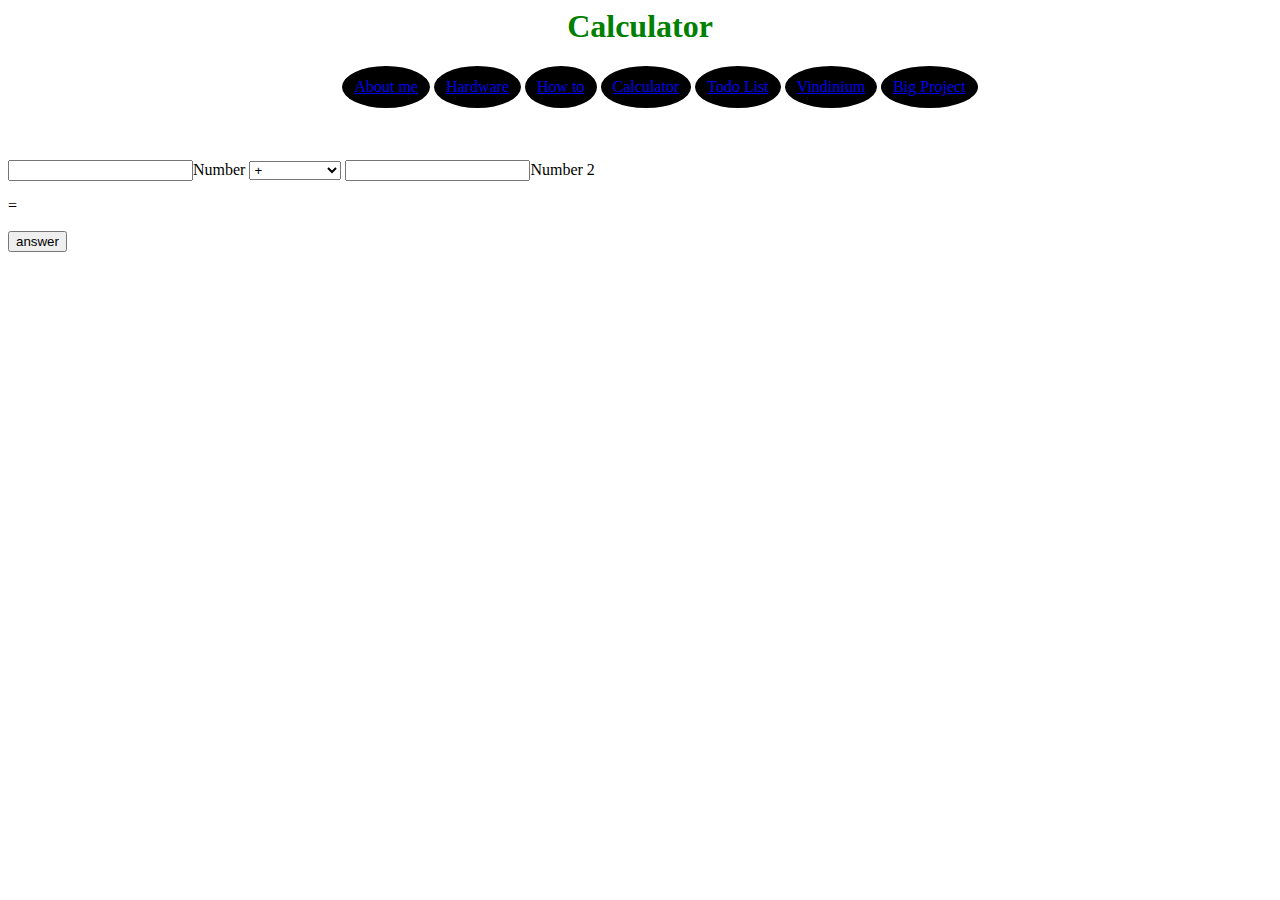
<file: calculator.html>
<html lang="en">
<head>
    <meta charset="UTF-8">
    <title>About me</title>
    <link rel="stylesheet" href="navbar.css" type="text/css" />
    <style>
        .picture {
            width: 300px;
        }
        
        .container > * {
            display: inline-block;
            vertical-align: top;
        }
        .center {
            text-align: center;
        }
        .smaller-image {
            height: 300px;
        }
        .other-image {
            height: 85px;
        }
        .dropbtn {
    background-color: #4CAF50;
    color: white;
    padding: 16px;
    font-size: 16px;
    border: none;
    cursor: pointer;
        }
    </style>
    
<h1 style="text-align:center; color: green">
        Calculator
    </h1>
    

    <ul id="navbar">
        <li><a href="index.html"> About me </a></li>
        <li><a href="hardware.html"> Hardware </a></li>
        <li><a href="how to.html"> How to </a></li>
        <li><a href="calc.html"> Calculator </a></li>
        <li><a href="todo.html">Todo List </a></li>
        <li><a href="vind.html">Vindinium </a></li>
        <li><a href="bigproject.html"> Big Project </a></li>
    </ul>
    
    <body>
        
        <br>
        <br>
        
  <input id="num1">Number</input>
  
<select id="drop">
  <option value="add">+</option>
  <option value="subtract">-</option>
  <option value="multiply">*</option>
  <option value="divide">/</option>
  <option value="square root">Square root</option>
  <option value="percentage">%</option>
</select>

  <input id="num2">Number 2</input>
  <p>=</p>
  
  <button id="btn">answer</button>
  
  <span id=display></span>

<script src="calculator.js"></script>

    </body>
</html>
</file>
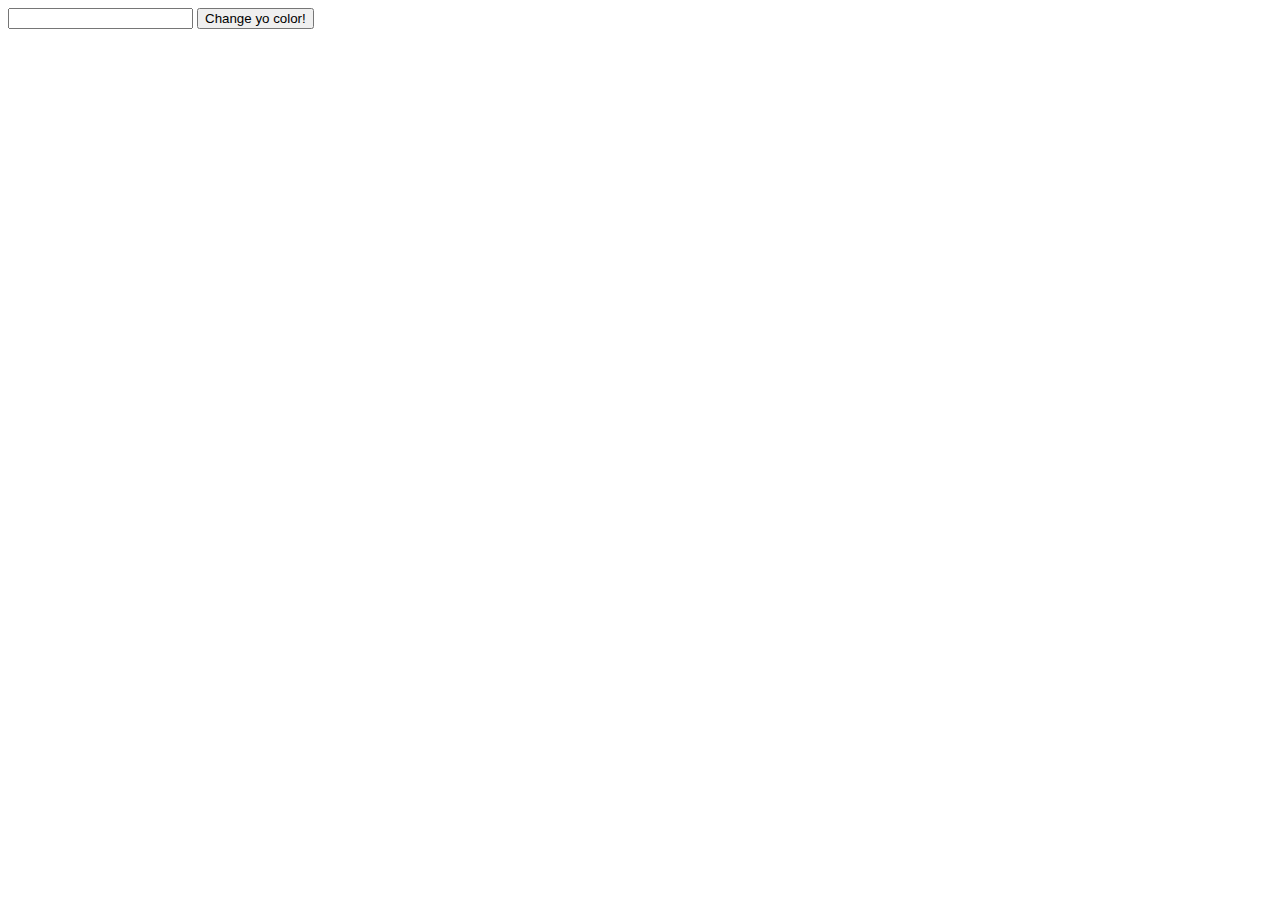
<file: changer.html>
<!doctype html>
<html lang="en">
<head>
    <meta charset="UTF-8">
    <title>Document</title>
</head>
<body>
    <input id="newBGColor">
    <button id="colorChangeButton"> Change yo color! </button>

    <script src="changer.js"></script>
</body>
</html>
</file>
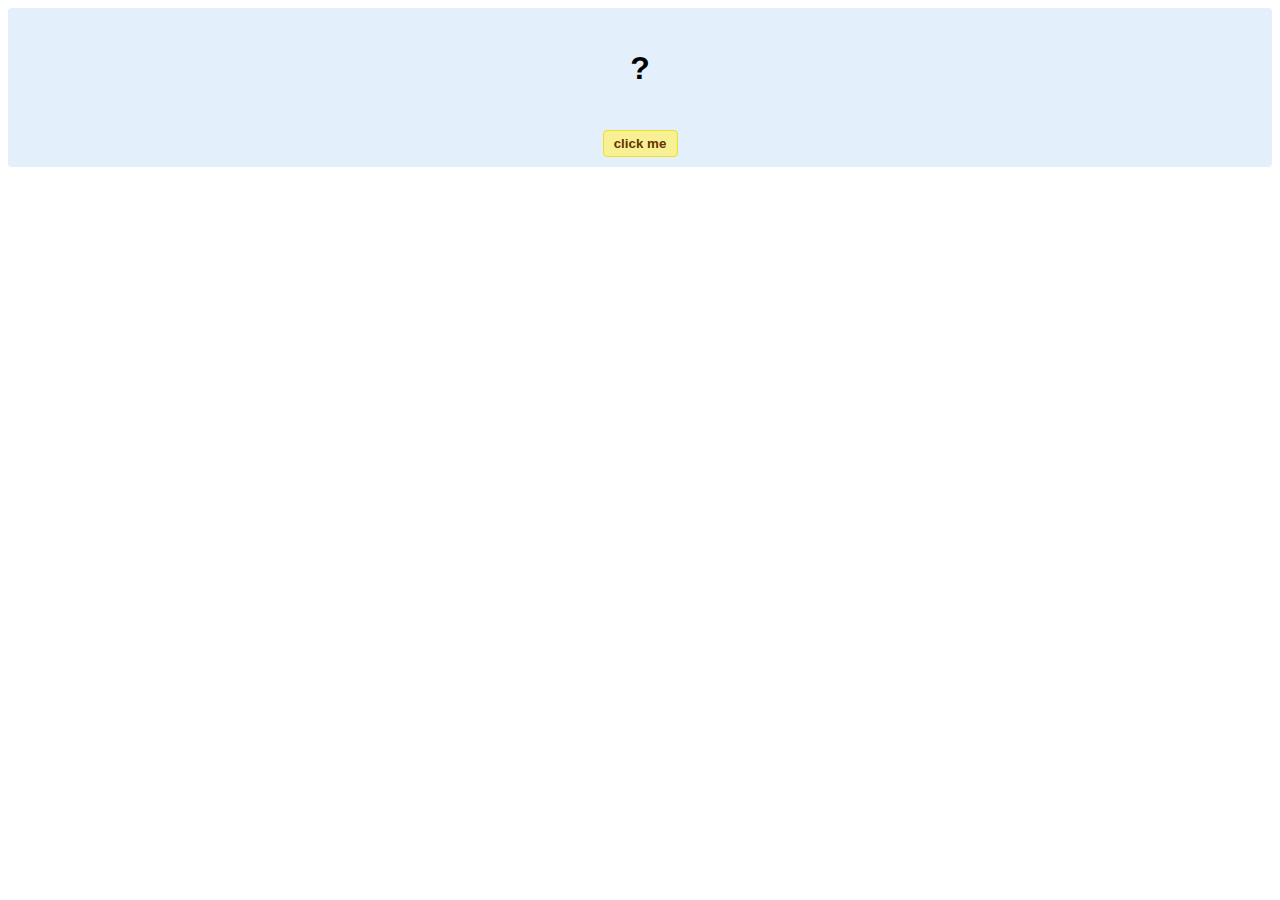
<file: hello-world.html>
<!DOCTYPE html>
<!-- HTML5 Hello world by kirupa - http://www.kirupa.com/html5/getting_your_feet_wet_html5_pg1.htm -->
<html lang="en-us">

<head>
<meta charset="utf-8">
<title>Hello...</title>
<style type="text/css">
#mainContent {
	font-family: Arial, Helvetica, sans-serif;
	font-size: xx-large;
	font-weight: bold;
	background-color: #E3F0FB;
	border-radius: 4px;
	padding: 10px;
	text-align: center;
}
.buttonStyle {
	border-radius: 4px;
	border: thin solid #F0E020;
	padding: 5px;
	background-color: #F8F094;
	font-family: "Segoe UI", Tahoma, Geneva, Verdana, sans-serif;
	font-weight: bold;
	color: #663300;
	width: 75px;
}

.buttonStyle:hover {
	border: thin solid #FFCC00;
	background-color: #FCF9D6;
	color: #996633;
	cursor: pointer;
}
.buttonStyle:active {
	border: thin solid #99CC00;
	background-color: #F5FFD2;
	color: #669900;
	cursor: pointer;
}

</style>
</head>

<body>
<div id="mainContent">
<p id="helloText">?</p>
<button id="clickButton" class="buttonStyle">click me</button>
</div>
<script> 
var myButton = document.getElementById("clickButton");
var myText = document.getElementById("helloText");

myButton.addEventListener('click', doSomething, false)

function doSomething() {
	myText.textContent = "hello, world!";
}
</script>

</body>
</html>
</file>
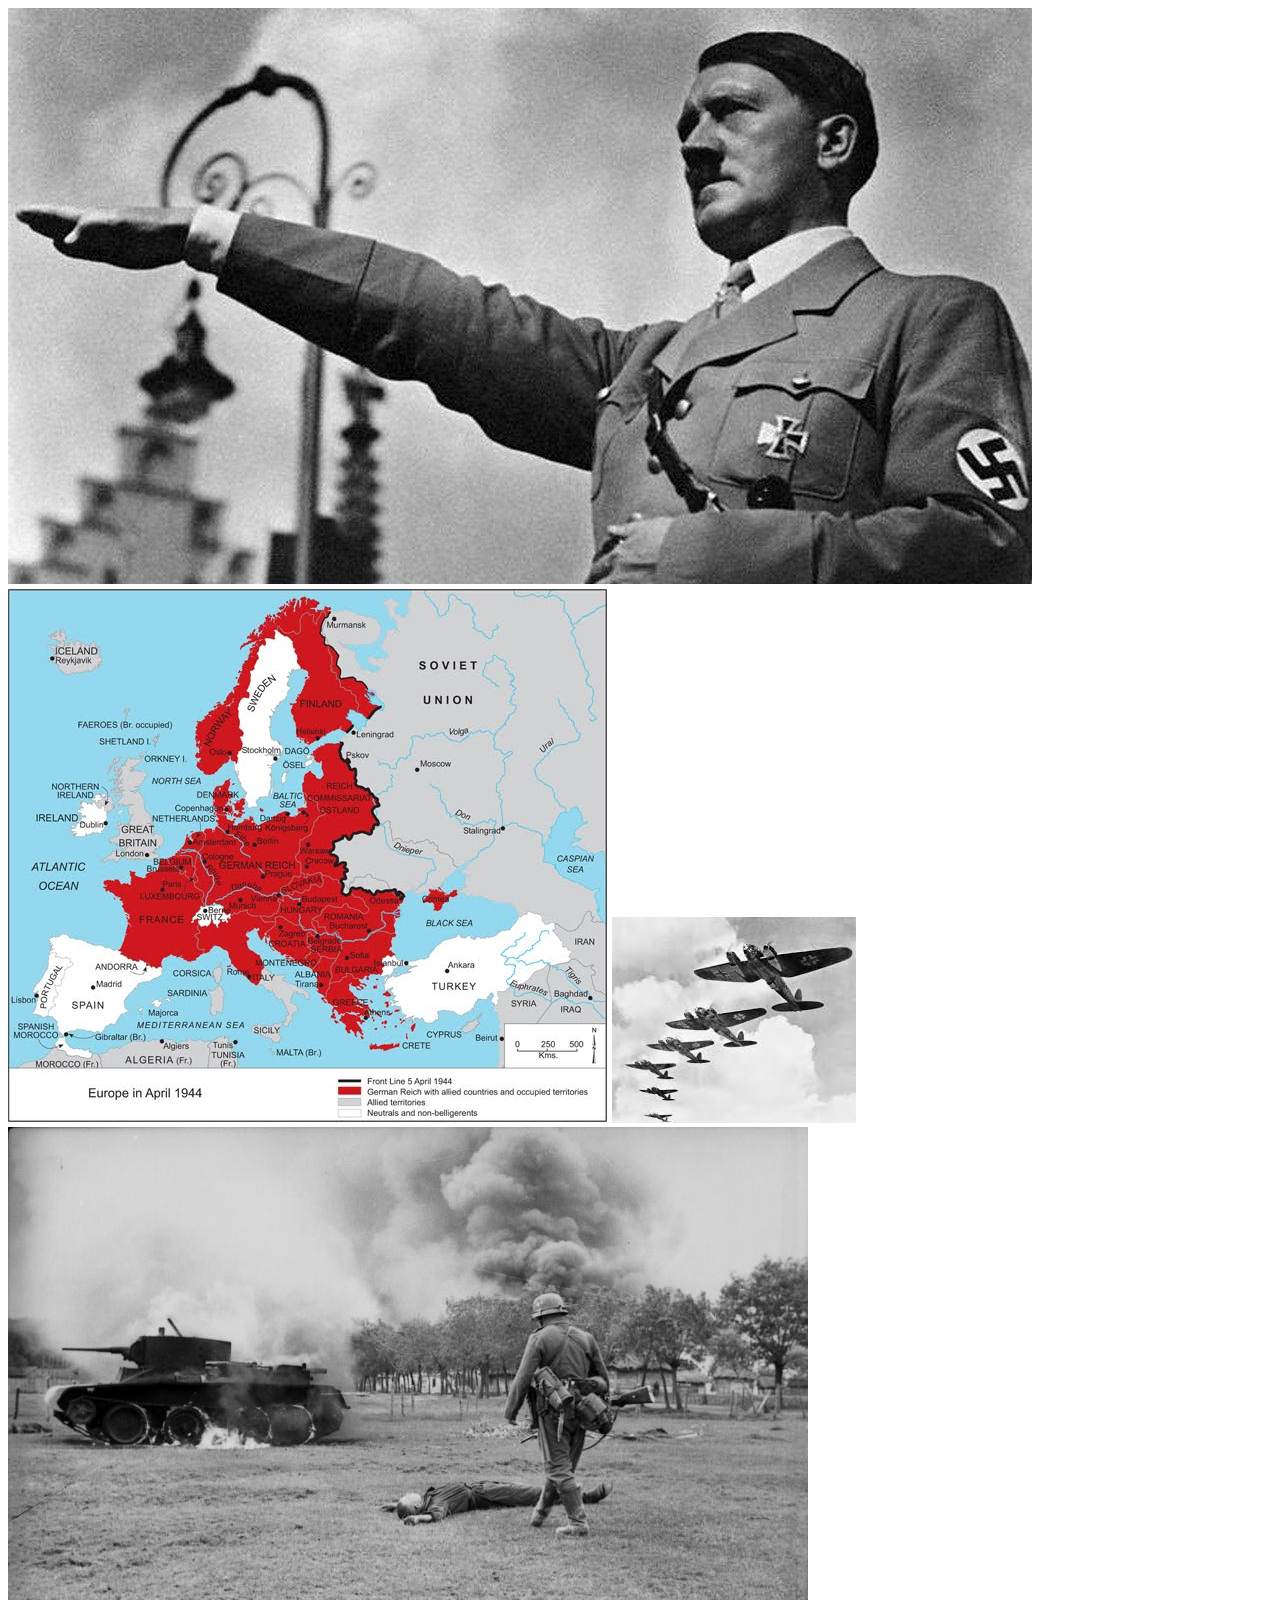
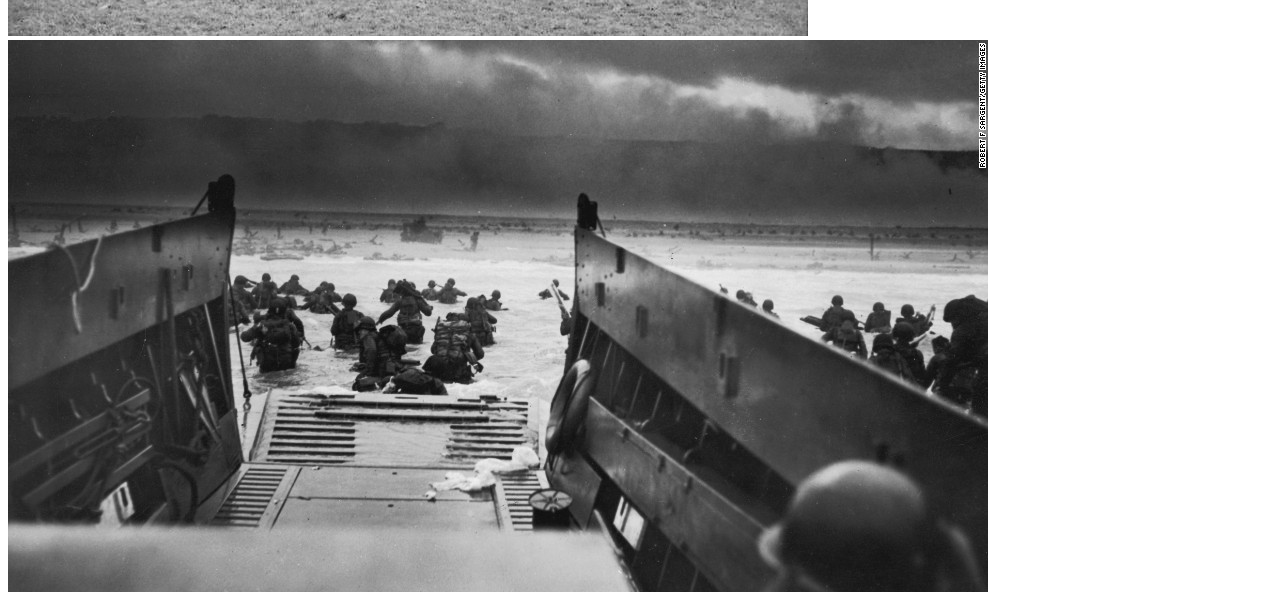
<file: History-of-WW2.html>
<!doctype html>
<html lang="en">
<head>
    <meta charset="UTF-8">
    <title>History of WW2</title>
</head>

<body>
<!-- this is where you put the ID for the images so they can be used with the java-->
<div class="center">
        <img id="hitlerImg" class="smaller-image" src="Images/hitler.jpg"></img>
        
         <img id="naziImg" class="smaller-image" src="Images/Nazi territory.jpg"></img>
         
         <img id="battleofbritainImg" class="smaller-image" src="Images/battle of britain.jpg"></img>
         
         <img id="sovietImg" class="smaller-image" src="Images/Soviet union invasion.jpg"></img>
          
         <img id="DDayImg" class="smaller-image" src="Images/D-day.jpg"></img>
        
    </div>
    
    <div> 
    
    <p id="hitlerinfo" style="width: 75s%; display:none;" class="font-size white-text white-border">
              Hitler's rise to power was able to happen because of the isntability that Germany
              was in during the 1930's. This was because the amount of war reparations that 
              Germany had to pay after WW1 was too much and caused its economy to lose control.
              Since Germany had to pay large amounts of money it decided to print more money 
              and therefore caused inflation, making the problem worse for Germany. While all of 
              this was happening the Nazi party was ganning momentum as they opposed communism and 
              promised to get Germany back to its former glory. Hitler took his first step to power 
              when he was elected chancellor of Germany and his party got the majorty seats in the 
              senate. A year later hitler took full control of the country and began to build up the 
              German army to prepare for his conquest of Germany.
               
        </p>
        
        <p id="naziterritory" style="width: 75s%; display:none;" class="font-size white-text white-border">
               The German army swept europe with its blitzkreig which took out many countries of 
               europe in the late 1930's. After Hitler had proven the effectiveness of his army in 
               eastern europe and in the invasion of Poland, he turned his sights on western europe, 
               France and Britain declared war on Germany. Hitler then invaded Belgium and with its 
               blitzkreig took over France in just 6 weeks and it marked the nazi occupation of mainland 
               europe. This would help the German's final solution plan speed up and be able to take
               people from all over europe. 
               
        </p>
        
        <p id="battleofbritain" style="width: 75s%; display:none;" class="font-size white-text white-border">
               The Battle of Britain was one of the most important parts of WW2 only rivaling the D-Day
               landings in 1944. This battle destroyed the ability for the German air force to mount any 
               major air attack on the allies for the rest of the war. The German loses were way higher 
               than the RAF (Royal Air Force) and Britain had the ability to replace its fighters way 
               faster as they were cheaper and easier to mass produce. The German fighters on the other 
               hand were more expensive and more complex to produce. So it took more time and more money 
               to produce these bombers and fighters, which ultimately led to the failure of the German 
               air offensive over the skies of Britain. The Germans had the Bf-109 and the Brits had the 
               spitfire both were really good fighters and were almost evenly matched so when it came down 
               to a war of attrition the Brits were able to win with sheer numbers. 
               
        </p>
        <p id= "sovietinvasion" style="width: 75s%; display:none;" class="font-size white-text white-border">
               The nazi invasion of the Soviet Union was done for many reasons, some idiological and some 
               for material gain. Hitler believed that communism was the worst thing that human kind had
               to offer, he believed that it should be taken off the face of the earth. So in June 1941 
               Hitler invaded the USSR and the German blitzkrieg was in full swing. The German army was at
               the gates of Moscow but winter came later that year and stalled the German offensive and 
               allowed for the Russians to push the Germans back. Hitler also invaded the Soviet Union 
               because of the oil fields that the Soviet union had in the caucasus. So Hitler started his 
               seige of Stalingrad as an insult to Stalin and also to provide a staging spot for the 
               invasion of the caucasus to the south. Hitler was hard pressed for the oil fields 
               because of the Allied bombing campaign over europe, which destroyed a lot of its oil 
               refineries and its synthetic oil refineries. Hitler also wanted to use the huge farmable 
               land in the USSR to be able to feed all of its population 
        </p>
        
        <p id="ddaylanding" style="width: 75s%; display:none;" class="font-size white-text white-border">
               The landings at D-Day was the beginning of the end for the German domination of europe. The 
               build up to the invasion took a long time and effort both in manpower and in intelligence. 
               The allies took out German facilities and industrial complexes in order to weaken the Germans 
               and slow a counter attack. The allies also created a dummy army with ballons and fake soldiers 
               to make the Germans believe that they were invading from the shortest way across the channel,
               they also gave dummy intelligence on German spies to further trick the Germans into thinking 
               that they were invading from another spot. On the day of the invasion bombers dropped 
               thousands of metal pieces into the spot where the Germans thought the allies were invading from 
               in an attempt to further trick the Germans. While that was happening the allies moved men to 
               the landing zones and began the assault. Just before the men landed the navy bombarded the 
               beaches to soften the German defenders and an air bombing to further soften the beaches. During
               the night of the d-day landings the allies dropped thousands of airborne troops from the 82nd 
               and 101st airborne divisions behind enemylines to take out bridges, disrupt supply lines and 
               stop enemy reinforcements. This was done to improve the chance of the beach landings being a 
               success. The success of the D-day landings marked the days of the nazi controlled europe and 
               the nazi empire. The landings gave the allies a foothold in europe and allowed them to begin 
               the ground war in europe for the liberation of France and other european countries. 
               
        </p>
    
    </div>
    
    <script type="text/javascript" src="Website.js"></script>
</body>
</html>
</file>
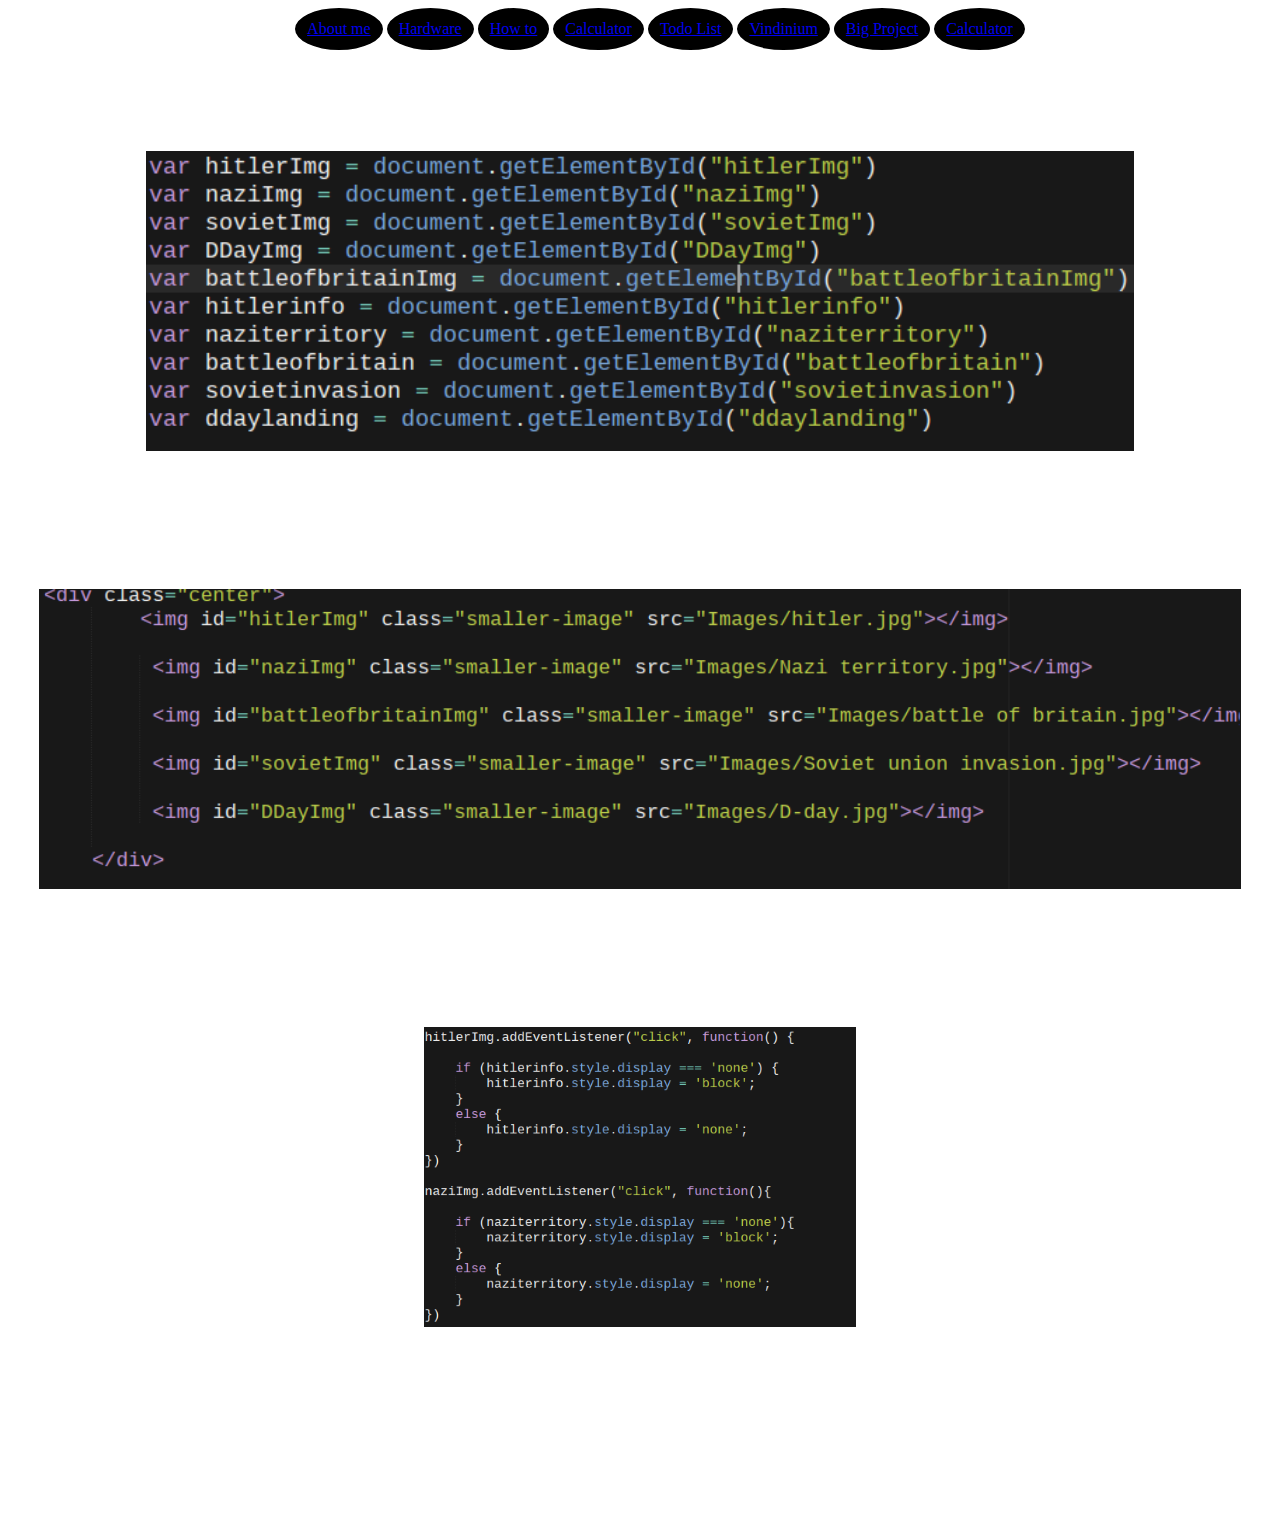
<file: How to.html>
<html lang="en">

<head>
    <meta charset="UTF-8">
    <title>About me</title>
    <link rel="stylesheet" href="navbar.css" type="text/css" />
    <style>
        .picture {
            width: 300px;
        }
        
        .container > * {
            display: inline-block;
            vertical-align: top;
        }
        .center {
            text-align: center;
        }
        .smaller-image {
            height: 300px;
        }
        .other-image {
            height: 85px;
        }
         .white-border{
            border-width: 2px;
            color: white;
            border: solid;
        }
        .position{
            position: absolute; left 20px; top:50px;
        }
    </style>

</head>

    
      <ul id="navbar">
        <li><a href="index.html"> About me </a></li>
        <li><a href="hardware.html"> Hardware </a></li>
        <li><a href="how to.html"> How to </a></li>
        <li><a href="calculator.html"> Calculator </a></li>
        <li><a href="todo.html">Todo List </a></li>
        <li><a href="vind.html">Vindinium </a></li>
        <li><a href="bigproject.html"> Big Project </a></li>
        <li><a href="calculator.html"> Calculator </a></li>
    </ul>
    
     <body background="http://hdwallpaperbackgrounds.net/wp-content/uploads/2016/07/Black-Background-Images-11.jpg">
</body>

    <h1 style="width: 75s%;" class="title white-text">
        How to make text display when you click an image
    </h1>
    
     <div class="center">
        <img class="smaller-image" src="Images/Code.png"></img>
    </div>
    
     <p style="width: 75s%;" class="font-size white-text white-border">
              You need to use javascript to make text pop up when you click the image.
              So first you need to put the images in a var tag here to difine the images 
              and the text that you are gonna use in the website. You use the var tag and 
              getElementById to difine them, I made sure to name the var's something related
              to the img or the text. I put "Img" next to the images so I wouldn't get 
              them confused when I was adding the event listeners. I started the var with 
              the information with hitlerinfo so I know that anything below that is info. 
        </p>
        
        <div class="center">
        <img class="smaller-image" src="Images/Code 2.png"></img>
    </div>
    
        <p style="width: 75s%;" class="font-size white-text white-border">
              In the HTML part of the project you need to add the text and put the images 
              so they show in the website. You need to put an Id on the image wich has to 
              be the same as the var that you identified it with in the javascript. For example
              "hitlerImg" is the name of the var and the Id I put on the image so it connects the 
              two. I put them in the HTML so they can show up but I also put an Id on them so 
              I can use the javascript on the images. Its important that you name the Id's exactly
              the same as you named it with the var so it connects correctly. 
        </p>
        
        <div class="center">
        <img class="smaller-image" src="Images/Code 3.png"></img>
    </div>
    
    <p style="width: 75s%;" class="font-size white-text white-border">
              For the other part of the javascript and the most important part of the project you 
              need to add the event listeners. This is so the user can click on the image and it 
              will actually do something, in this case make text pop up when you click the image. 
              As you can see above, you add the img Id so the "click" event listener can work on 
              that specific image. Below that you put the "If else" statement to add conditions 
              to the image, you also put the Id for the info that you established before so that
              it gets the text and displays it once you click it. This allows for the click to 
              make the info disappear and appear depending on how many times the user clicks. 
              In this case click once to make the info appear and click again to make it disappear.
              Make sure to put the Id inside of the paragraph tag and that it matches the "var" that 
              you made in the javascript page so it can appear once you click the image. You add an 
              event listener and an "if else" statement for each picture and info pair you want to use.
        </p>
</file>
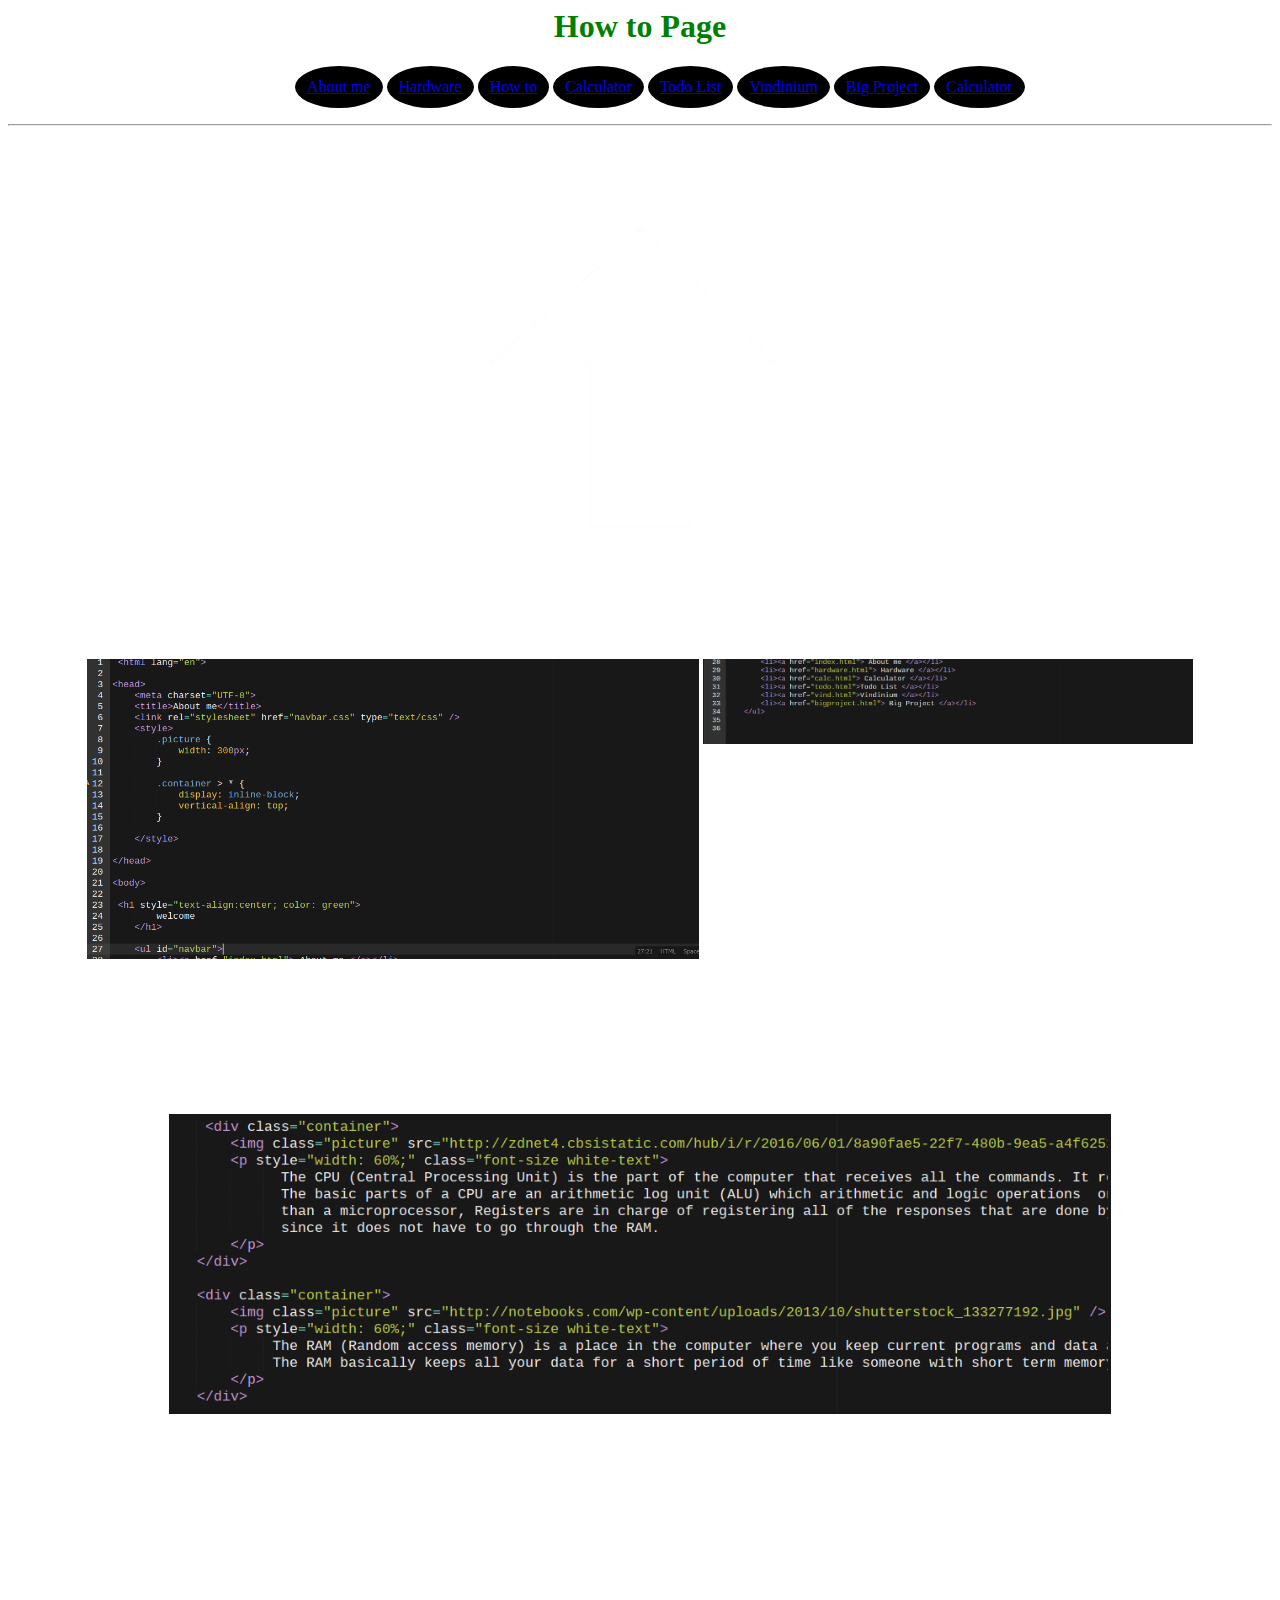
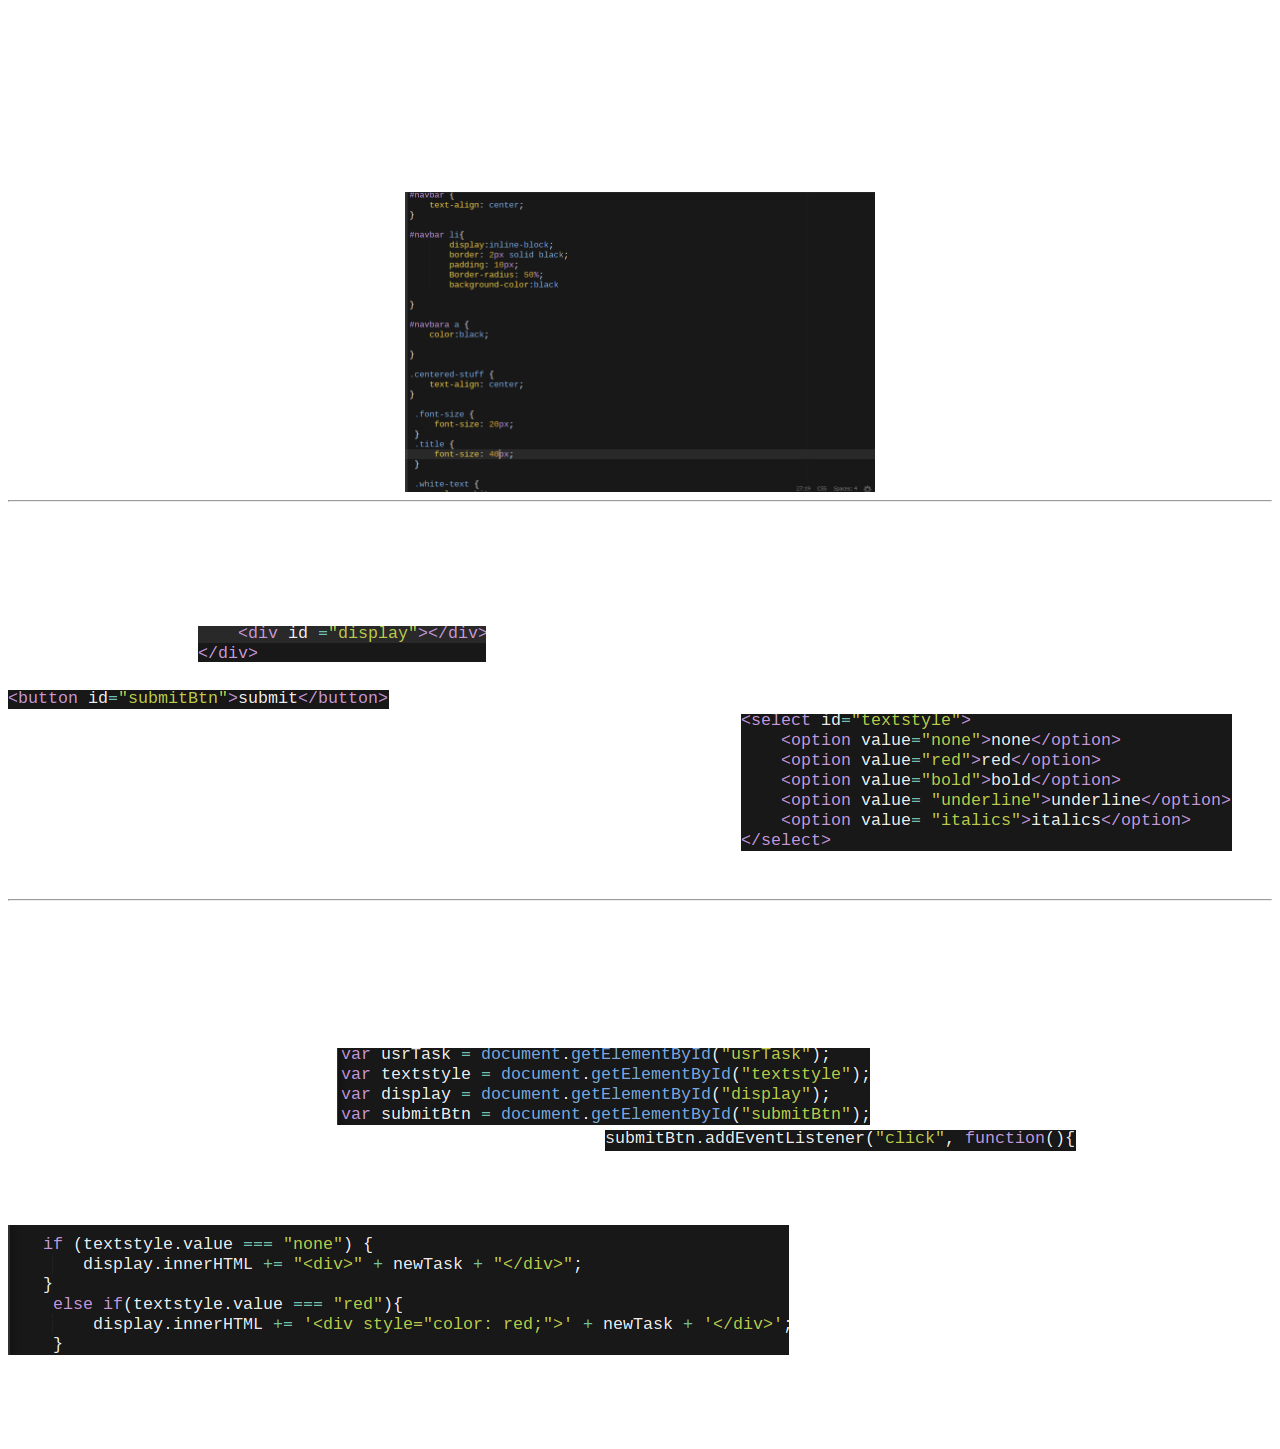
<file: how to.html>
<html lang="en">

<head>
    <meta charset="UTF-8">
    <title>About me</title>
    <link rel="stylesheet" href="navbar.css" type="text/css" />
    <style>
        .picture {
            width: 300px;
        }
        
        .container > * {
            display: inline-block;
            vertical-align: top;
        }
        .center {
            text-align: center;
        }
        .smaller-image {
            height: 300px;
        }
        .other-image {
            height: 85px;
        }
        
    </style>

</head>

<body>

 <h1 style="text-align:center; color: green">
        How to Page
    </h1>

    <ul id="navbar">
        <li><a href="index.html"> About me </a></li>
        <li><a href="hardware.html"> Hardware </a></li>
        <li><a href="how to.html"> How to </a></li>
        <li><a href="calculator.html"> Calculator </a></li>
        <li><a href="todo.html">Todo List </a></li>
        <li><a href="vind.html">Vindinium </a></li>
        <li><a href="bigproject.html"> Big Project </a></li>
        <li><a href="calculator.html"> Calculator </a></li>
    </ul>
    
         <body background="http://hdwallpaperbackgrounds.net/wp-content/uploads/2016/07/Black-Background-Images-11.jpg">
</body>
        <hr>
    </html>
    
    <h1 style="width: 75s%;" class="title white-text centered-stuff">
        How to make a Basic Website
    </h1>
    
    <div class="center">
        <img class="smaller-image" src="Images/arrow.png"></img>
    </div>
    
        <p style="width: 75s%;" class="font-size white-text">
              This is my navbar to make this you need a combination of html and 
              css to make it. You have to have links in order to move from page 
              to page so first we put href to designate where the links are 
              going to take us. We created the links in the navebar so now we 
              need to put a title on top of that. We need to the center to make 
              it look good, so we put a h1 tag to center and make the title 
              green. As you can see below in the bottom part of the image thats 
              how you could make the tittle align in the center and turn it green. 
        </p>
    </div>
    
    <div class="center container">
        <img class="smaller-image" src="Images/Screenshot 1.png"></img>
        <img class="other-image" src="Images/Screenshot 2.png"></img>
    </div>
    
    </div>
        <p style="width: 75s%;" class="font-size white-text">
              Now that you have made the navbar you can add images to the page. 
              When I added images to my page I let the images fall in the let 
              side because that where the fall once you put the image in. For 
              the text I had to move it to the side so it would be next to the 
              image, I did this because I liked the text on the side of the 
              image instead of under the image. I repeated this for all of my 
              other images since I like that style. This style might be hard to 
              read at times since the text block is long and it might seem 
              longer at certain points. The background sometimes makes it harder
              for someone to read the text because of the different color in it. 
        </p>
    </div>
    
    <div class="center container" > 
         <img class="smaller-image" src="Images/Screenshot 3.png"></img>
    </div>
    
      <h1 class="title white-text centered-stuff"> 
        How to put a background
    </h1>
    
         </div>
        <p style="width: 75s%;" class="font-size white-text">
              
        </p>
    </div>
    
    <h1 class="title white-text centered-stuff"> 
        How to use CSS
    </h1>
    
     </div>
        <p style="width: 75s%;" class="font-size white-text">
              We use CSS to make things look better in this case you can make 
              the text and the navbar look better. As you can see below I used 
              CSS to make the nabar link color blue and the border around the 
              text look black. To make the title about CSS you have to make 
              different classes in the CSS tab. To make this title I had to 
              make a class to make the text white and also center it. To make 
              each class you need to put a bracket to start it and one at the
              end to mark it down as a line of code but for the navbar we 
              need to put it before the bracket. For the navbar we needed 
              to id it in the html so then we put a # to mark it down in the CSS
              tab this marked it as code. Inside the bracket we put how we want 
              the navbar look by adding classes for the display, border, padding,
              border-radius and background-color. For mine I had to choose 
              specific sizes for the border and padding, so I put the size
              that I saw fit for each to do this I put a number then px. For 
              the border you need to put solid black so the border stands out 
              from the rest. For the background I put black after the colon
              which is the color that would show up as your background color I
              put this so only the letters would show up when the webpage has a 
              black or dark background. 
        </p>
    </div>
     <div class="center container" > 
         <img class="smaller-image" src="Images/Screenshot 4.png"></img>
    </div>
    
    <hr>
     <h1 class="title white-text centered-stuff"> 
        How to make a todo list Using HTML 
    </h1>
    
    </div>
        <p style="width: 75s%;" class="font-size white-text">
               First you need to make the HTML for the skeleton of your to do list.
               With the HTMl you make the buttons for the to do and the box where the 
               numbers go. The code for the box is <img src="piicture 1.png"> this 
               creates a space for you to put the item you want for the to do list.
               Now you need a button to be able to put the item you want to complete. 
               We put a button so we have a way to make the item list stay as part 
               of a list. This is the code for the button <img src="picture 2.png">
               You also have to put values which put different colors and types of
               text to highlight the importance of the itme in the list. You have
               the option of having no text type, red, Bold, Italics and underline. 
               <img src="picture 3.png"> Each one of these is an option you have to
               change how the text looks. 
        </p>
    </div>
    
    <hr>
     <h1 class="title white-text centered-stuff"> 
        How to make a todo list Using Javascript 
    </h1>
    
        </div>
        <p style="width: 75s%;" class="font-size white-text">
               First you need to make a variable for your button, your display,
               textstyle and the action the person is making. You have to 
               declare a variable before the heavy coding takes place because
               a var is like a box you are creating and next to the var we put
               the name of that box so what ever we put after the equals sign 
               is what we are "putting inside of that box." <img src="picture 4.png">
               So then we need to make the button work so we add an event listener 
               so when the user clicks the button it does something. <img src="picture 5.png">
               When it comes to coding the part where you add different text types
               you write "if" statements and "else if" statements so when a user 
               chooses an option the code know what to do with that information.
               I put an if statement first which means that it would the neutral 
               option and the "if else" statements come in after the user chooses 
               a different option and chooses the correct option that was chosen.
               <img src="picture 6.png"> As you can see the bottom one is an 
               "if else" statement that means that if the user does not want the
               option to be "none" it chooses the option of "red" and that allows 
               the code to change the properties of the text and put into effect 
               option that was selected. I did this so the user can have options 
               to show the importance of certain items and so he can use them as 
               sort of a key to his to do list. 
        </p>
    </div>
    
    <!-- command lines for updating
git add -A
git commit -m "update" 
git push
-->
</file>
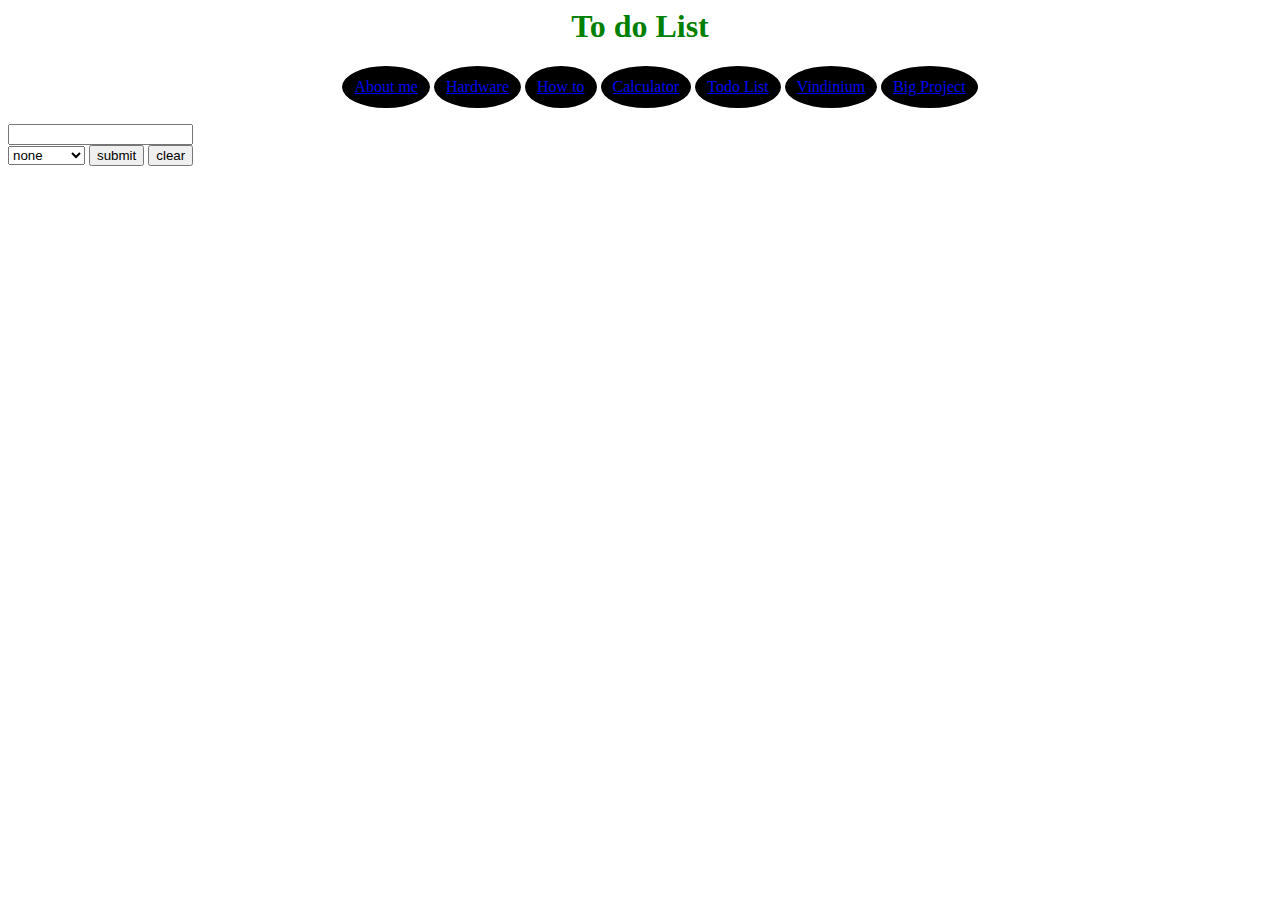
<file: todo.html>
<html lang="en">
<head>
    <meta charset="UTF-8">
    <title>To Do List</title>
    <link rel="stylesheet" href="navbar.css" type="text/css" />
    <style>
        .picture {
            width: 300px;
        }
        
        .container > * {
            display: inline-block;
            vertical-align: top;
        }
        .center {
            text-align: center;
        }
        .smaller-image {
            height: 300px;
        }
        .other-image {
            height: 85px;
        }
        .dropbtn {
    background-color: #4CAF50;
    color: white;
    padding: 16px;
    font-size: 16px;
    border: none;
    cursor: pointer;
        }
    </style>
    
<h1 style="text-align:center; color: green">
        To do List
    </h1>
    

    <ul id="navbar">
        <li><a href="index.html"> About me </a></li>
        <li><a href="hardware.html"> Hardware </a></li>
        <li><a href="how to.html"> How to </a></li>
        <li><a href="calculator.html"> Calculator </a></li>
        <li><a href="todo.html">Todo List </a></li>
        <li><a href="vind.html">Vindinium </a></li>
        <li><a href="bigproject.html"> Big Project </a></li>
    </ul>
  </body>
<body> 

  <input id = "usrTask"><br>
<div>
<select id="textstyle">
    <option value="none">none</option>
    <option value="red">red</option>
    <option value="bold">bold</option>
    <option value= "underline">underline</option>
    <option value= "italics">italics</option>
</select>

    <button id="submitBtn">submit</button>
    <button id="clearbtn">clear</button>
    <div id ="display"></div>
</div>

<script src="todo.js"></script>
  
</body>
</html>
</file>
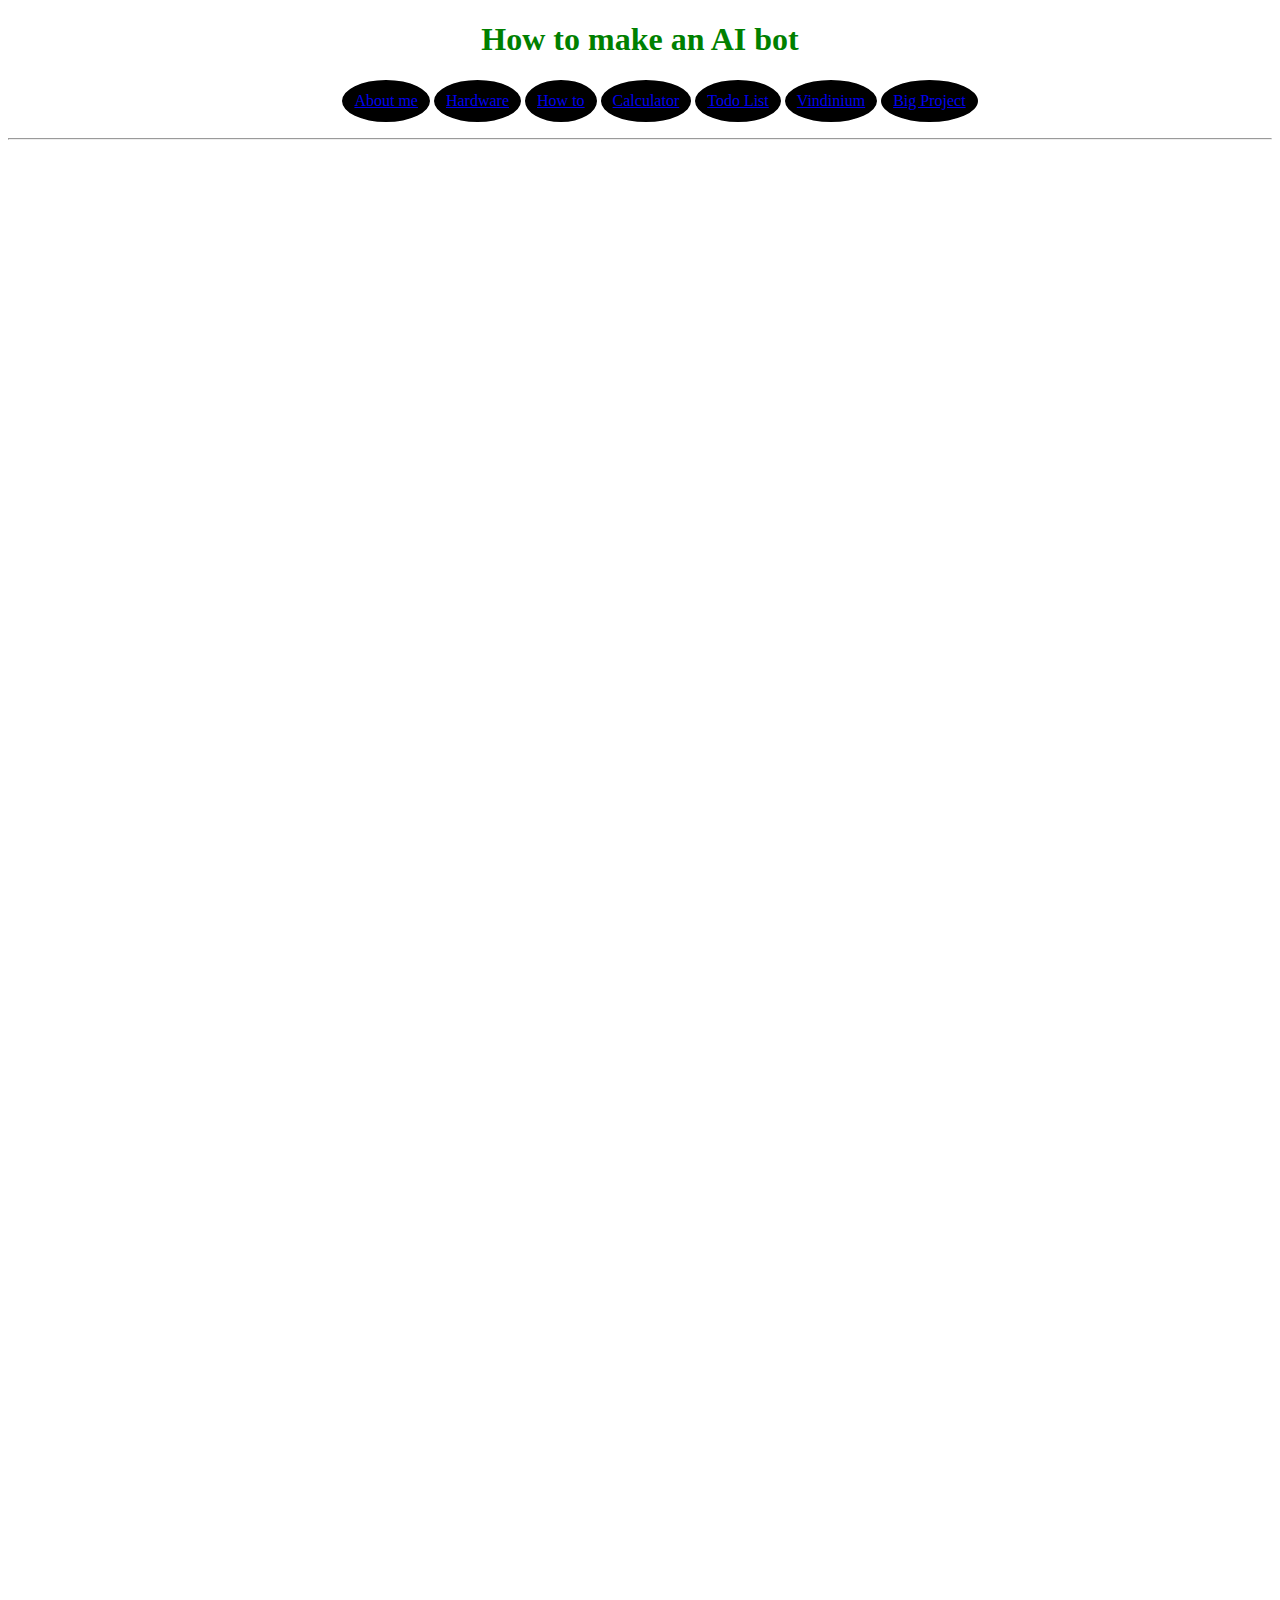
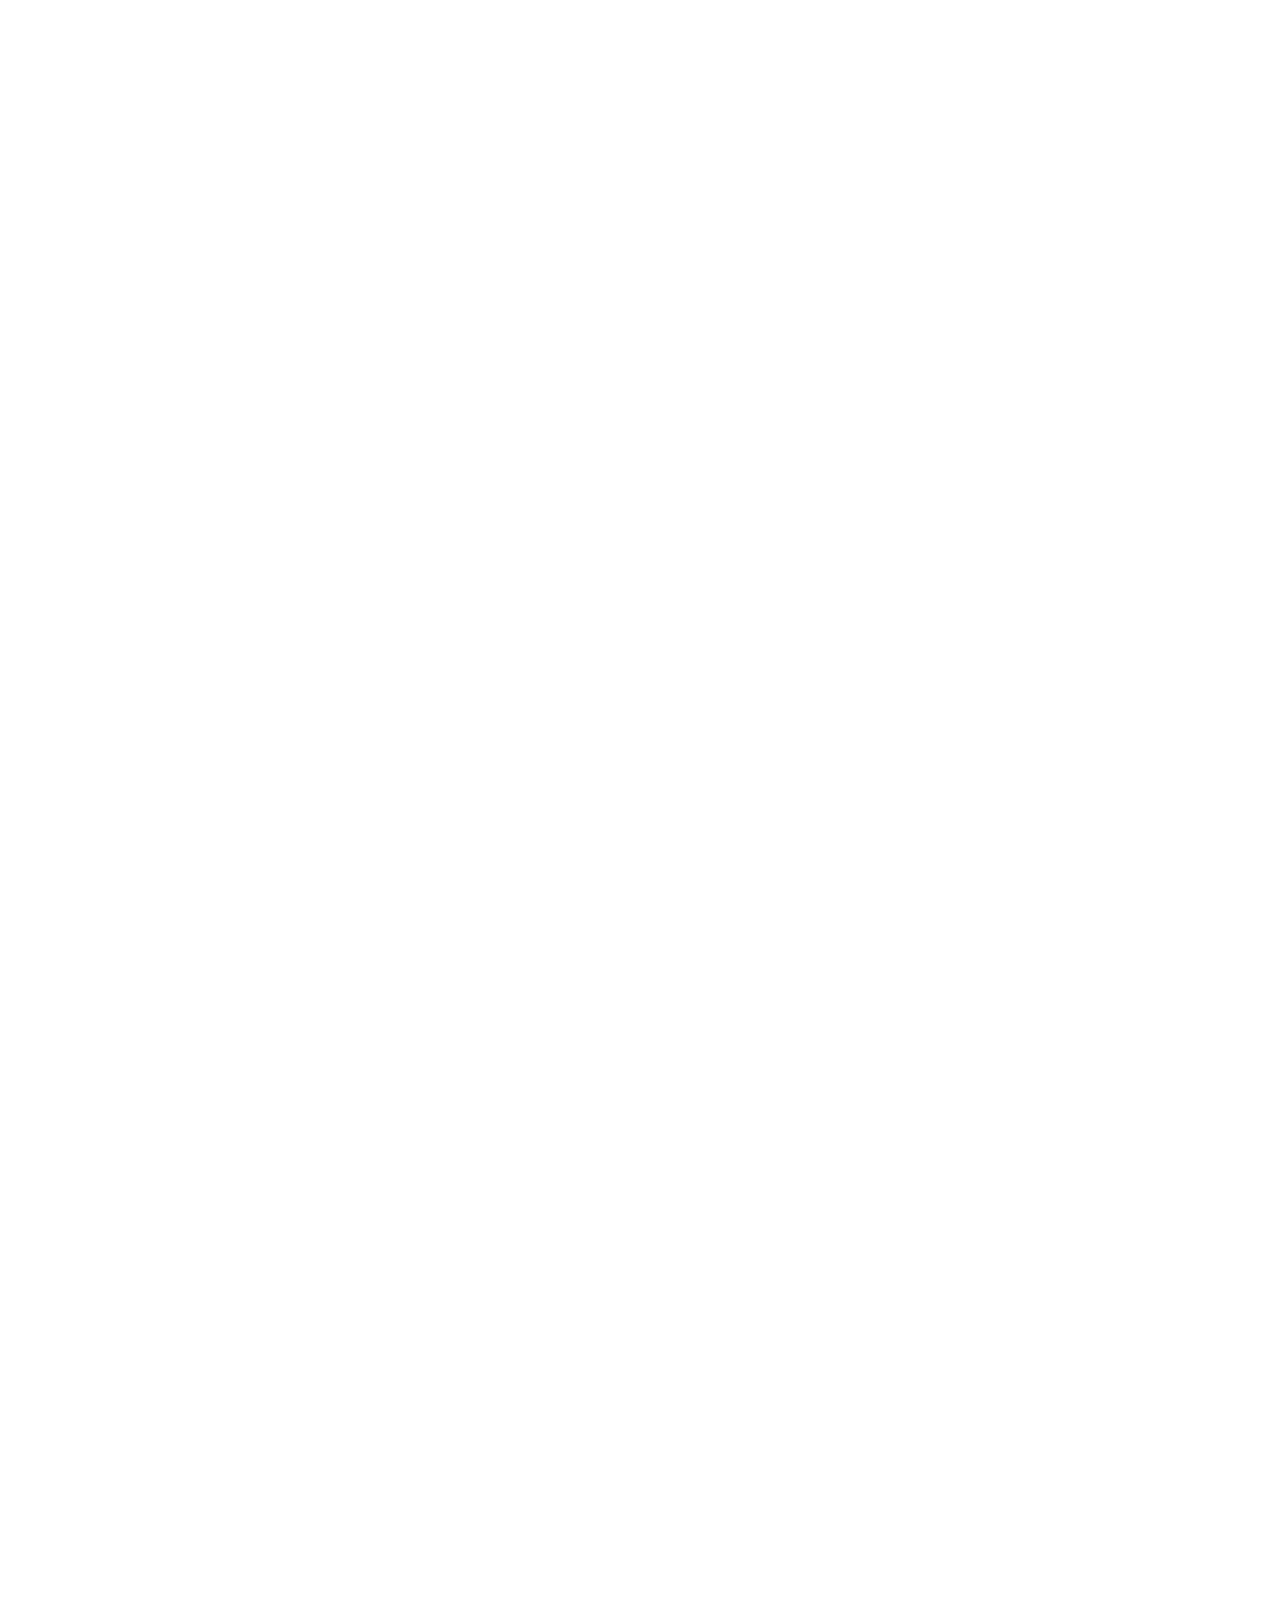
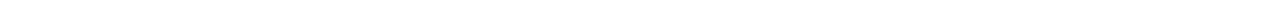
<file: vind.html>
<!DOCTYPE html>
<html>

<head>
    <meta charset="UTF-8">
    <title>AI Vindinium</title>
    <link rel="stylesheet" href="navbar.css" type="text/css" />
    <style>
        .picture {
            width: 300px;
        }
        
        .container>* {
            display: inline-block;
            vertical-align: top;
        }
        
        .center {
            text-align: center;
        }
        
        .smaller-image {
            height: 300px;
        }
        
        .other-image {
            height: 85px;
        }
        
        .white-text {
            color: #ffffff;
        }
        
        .dropbtn {
            background-color: #4CAF50;
            color: white;
            padding: 16px;
            font-size: 10px;
            border: none;
            cursor: pointer;
        }
    </style>

    <h1 style="text-align:center; color: green">
        How to make an AI bot
    </h1>

    <ul id="navbar">
        <li><a href="index.html"> About me </a></li>
        <li><a href="hardware.html"> Hardware </a></li>
        <li><a href="how to.html"> How to </a></li>
        <li><a href="calculator.html"> Calculator </a></li>
        <li><a href="To do.html">Todo List </a></li>
        <li><a href="vind.html">Vindinium </a></li>
        <li><a href="bigproject.html"> Big Project </a></li>
    </ul>

    <body background="http://hdwallpaperbackgrounds.net/wp-content/uploads/2016/07/Black-Background-Images-11.jpg">

        <body>
            <hr>
            <h1 class="title white-text centered-stuff">
                What is Vindinium?
            </h1>

            </div>
            <p style="width: 75s%;" class="font-size white-text">
                In this project we had to make bots that would compete againts each other in an arena. The bot that had the most amount of gold in the end would win the game. This required us to code the AI so it would seek mines, go to taverns when its low health and
                attack other bots when it can. We put our bots in a server to go againts other peoples bots and see who can code the best bot. The more complex your code is the better chance your bot has to win. The server sends your bot information and
                then your bot uses that information to do things that will allow it to win.
            </p>
            </div>

            <h1 class="title white-text centered-stuff">
                My Code
                </div>
                <p style="width: 75s%;" class="font-size">
                    This is all the code that is needed to make my bot

                    <code><pre style="text-align:left; font-size:14px;">
    
var Bot = require('bot');
var PF = require('pathfinding');
// var bot = new Bot('YOUR_KEY_HERE', 'training', 'http://vindinium.org'); //Put your bot's code here and change training to Arena when you want to fight others.
var bot = new Bot('fkoeu6qn', 'training', 'http://v.summitdevclub.com:9000'); //Put your bot's code here and change training to Arena when you want to fight others.
var goDir;
var Promise = require('bluebird');
Bot.prototype.botBrain = function() {
    return new Promise(function(resolve, reject) {
        _this = bot;
        
        var myDir;
        
        var myPos = [bot.yourBot.pos.x, bot.yourBot.pos.y];
        
        var enemyBots = [];
        if(bot.yourBot.id != 1) enemyBots.push(bot.bot1);
        if(bot.yourBot.id != 2) enemyBots.push(bot.bot2);
        if(bot.yourBot.id != 3) enemyBots.push(bot.bot3);
        if(bot.yourBot.id != 4) enemyBots.push(bot.bot4);
        
         var task = "none"

        if(bot.yourBot.life < 20){
            task = "tavern"
        }
        else if(bot.yourBot.mineCount === 0){
            task = "freemine"
    
        }
        else{ 
            task = "attackenemyBots"
        }
        
        if(task === "freemine"){
            var closemine = bot.freeMines[0]
            for(var i = 0; i < bot.freeMines.length; i++){
                if(bot.findDistance(myPos, closemine) >bot.findDistance(myPos, bot.freeMines[i])){
                    closemine = bot.freeMines[i] 
                }
            }
            console.log("You are the best, you collected a mine");
            myDir = bot.findPath(myPos, closemine)
        }
        
        if(task === "tavern"){
            var closeTavern = bot.taverns[0]
            for(var i = 0; i < bot.taverns.length; i++){
                if(bot.findDistance(myPos, closeTavern ) > bot.findDistance(myPos, bot.Taverns[i])){
                    closeTavern = bot.taverns[i];
            }
         }
        console.log("You are healed up");
        myDir = bot.findPath(myPos, closeTavern)
     }
     
     if(task === "attackenemyBots"){
            var killEnemyBots = enemyBots[0]
            for (var i=0; i < enemyBots.length; i++){
                if(bot.findDistance(myPos, killEnemyBots.posArray ) > bot.findDistance(myPos, enemyBots[i])){
                    killEnemyBots = enemyBots[i];
                } 
         }
        console.log("you are destoring that beast");
        myDir = bot.findPath(myPos, killEnemyBots.posArray)
     }
            
        if(task === "none") {
            console.log("Going Random!");
            var rand = Math.floor(Math.random() * 4);
            var dirs = ["north", "south", "east", "west"];
            myDir = dirs[rand];
        }
        
        The overall strategy for my bot is to get mines that are free and then attack enemy bots when it has done that. 
        so basically go on a killing spree to get the mines that other bots have. 
        
</pre></code>
                </p>

                </div>

                <h1 class="title white-text centered-stuff">
                    Tavern Code
                </h1>

                </div>
                <p style="width: 75s%;" class="white-text">

                    <code><pre style="text-align:left; font-size:14px;" class="white-text">
         if(task === "tavern"){
            var closeTavern = bot.taverns[0]
            for(var i = 0; i < bot.taverns.length; i++){
                if(bot.findDistance(myPos, closeTavern ) > bot.findDistance(myPos, bot.Taverns[i])){
                    closeTavern = bot.taverns[i];
            }
         }
        console.log("You are healed up");
        myDir = bot.findPath(myPos, closeTavern)
     }
     
     This piece of code is so my bot goes to get health for when it has taken damage from other bots.
     So I need to make an "if" statement to kick off this line of code. So our task is tavern then we 
     make a "var" to make the bot go after the tavern that is the closest to my bot. You need to find 
     the length from you to the tavern that appears closest to you. So the "i++" goes through every 
     mine that is close to you until it finds the mine that is closest to my bot. 
     
     </pre></code>
                </p>
                </div>

                <h1 class="title white-text centered-stuff">
                   Mines Code
                </h1>

                </div>
                <p style="width: 75s%;" class="white-text">

                    <code><pre style="text-align:left; font-size:14px;" class="white-text">
         
     if(task === "freemine"){
            var closemine = bot.freeMines[0]
            for(var i = 0; i < bot.freeMines.length; i++){
                if(bot.findDistance(myPos, closemine) >bot.findDistance(myPos, bot.freeMines[i])){
                    closemine = bot.freeMines[i] 
                }
            }
            console.log("You are the best, you collected a mine");
            myDir = bot.findPath(myPos, closemine)
        }
     
     This part of my code is for finding mines that are not owned by any players so I can get gold 
     in order to win the game. The "var" is "closemine" to identify that the bot needs to find the 
     closest mine that is free. So if the bot has 0 mines the bot will run the code above. After it 
     figures out that it needs mines it will looks for the closest mine to him. To do this it takes 
     the position of the bot relative to the mine that is closest to him, it goes through a loop 
     picking which mine is the closets to the bot, so it can determine which one to go to. It checks 
     the distance between the bot and the mine and picks the one that is the closest to the bot. 
     </head>
     </pre></code>
                </p>
                </div>
                
                <h1 class="title white-text centered-stuff">
                    Code for Attacking enemy bots 
                </h1>

                </div>
                <p style="width: 75s%;" class="white-text">

                    <code><pre style="text-align:left; font-size:14px;" class="white-text">
                        
         if(task === "attackenemyBots"){
            var killEnemyBots = enemyBots[0]
            for (var i=0; i < enemyBots.length; i++){
                if(bot.findDistance(myPos, killEnemyBots.posArray ) > bot.findDistance(myPos, enemyBots[i])){
                    killEnemyBots = enemyBots[i];
                } 
         }
        console.log("you are destoring that beast");
        myDir = bot.findPath(myPos, killEnemyBots.posArray)
     }
     
    This part of my code is so my bot can attack other bots after its done getting mines. I did this so it would 
    get gold while it was fighting other bots and it would get the mines that other bots owned. This part of my 
    code is at the end and is an else statement so it only runs if all the parts of the code obove it are done. 
    So like the rest of the code for the mines and the taverns I need to add a part of the code that finds the 
    distance from me and other bots. So I need to find bots in order for me to kill them, how I do that is use 
    my var "killEnemyBots" and add "posArray" to it so I can find the x,y coordinates of them. 
     </head>
     </pre></code>
                </p>
                </div>
     <h1 class="title white-text centered-stuff">
                What did I learn?
            </h1>

            </div>
            <p style="width: 75s%;" class="font-size white-text">
     I did not have a chance to test my bot in the arena but it did what I wanted it to when I was practicing.
     I ran into some troubles when it came to making it what I wanted to do since I did not fully understand the 
     "language" in the sense that I could not read the code and fully understand what each part of the code meant.
     For me it was very complicated to learn how to do the simple steps of making the bot. I did not know what each
     line of code meant and had trouble moving forward with out teacher help or peer help. My preseption of AI 
     changed a lot because I thought they were semi-atonomous and did not need a lot of code but now I know that 
     they completely rely on code to know what to do and to "adapt" to a changing situation. This project really 
     pushed me to get things done and try my hardest to understand the code that I was typing and get appropiate 
     help when I needed it. 
            </p>
            </div>
        </body>

</html>
</file>
<file: navbar.css>
#navbar {
    text-align: center;
}

#navbar li{
        display:inline-block;
        border: 2px solid black;
        padding: 10px;
        Border-radius: 50%;
        background-color:black

}

#navbara a {
    color:black;
    
}

.centered-stuff {
    text-align: center;
}

 .font-size {
     font-size: 20px; 
 }
 .title {
     font-size: 40px;
 }
 
 .white-text {
     color: white;
 }
</file>
